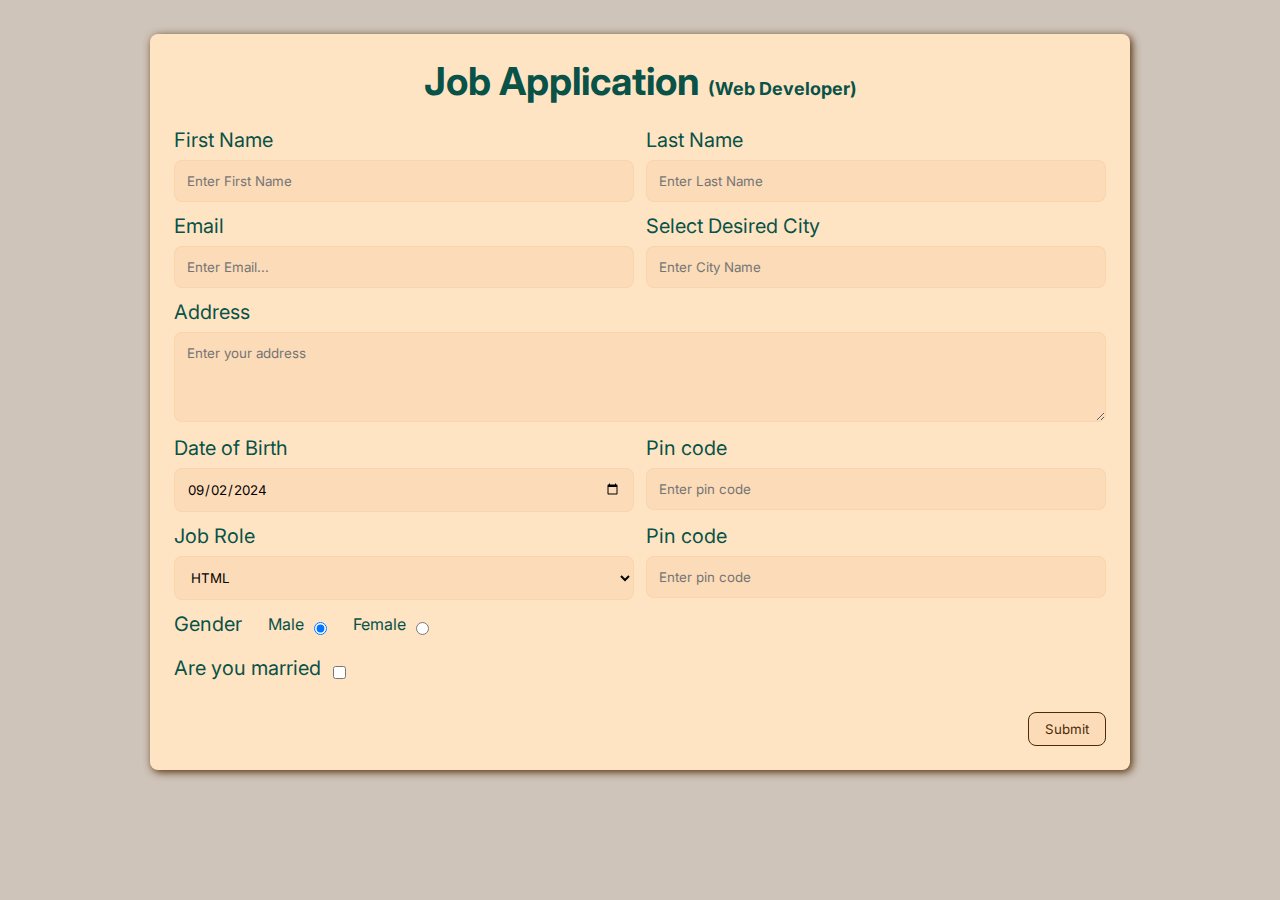
<file: 02-Job-Application-Website/index.html>
<!DOCTYPE html>
<html lang="en">
  <head>
    <meta charset="UTF-8" />
    <meta name="viewport" content="width=device-width, initial-scale=1.0" />
    <meta name="description" content="Job Application Form" />
    <!-- ========== Start Google Fonts Section ========== -->
    <link rel="preconnect" href="https://fonts.googleapis.com" />
    <link rel="preconnect" href="https://fonts.gstatic.com" crossorigin />
    <link
      href="https://fonts.googleapis.com/css2?family=Inter:ital,opsz,wght@0,14..32,100..900;1,14..32,100..900&display=swap"
      rel="stylesheet"
    />
    <!-- ========== End Google Fonts Section ========== -->
    <title>Job Application Form</title>
    <link rel="stylesheet" href="style.css" />
  </head>
  <body>
    <div class="container">
      <div class="application">
        <h1>Job Application <span> (Web Developer) </span></h1>
        <form action="">
          <div class="form-data">
            <fieldset class="normal">
              <label for="firstName">First Name</label>
              <input
                type="text"
                name="firstName"
                id="firstName"
                placeholder="Enter First Name"
                required
              />
            </fieldset>
            <fieldset class="normal">
              <label for="lastName">Last Name</label>
              <input
                type="text"
                name="lastName"
                id="lastName"
                placeholder="Enter Last Name"
                required
              />
            </fieldset>
            <fieldset class="normal">
              <label for="email">Email</label>
              <input
                type="text"
                name="email"
                id="email"
                placeholder="Enter Email..."
                required
              />
            </fieldset>

            <fieldset class="normal">
              <label for="station">Select Desired City</label>
              <input
                type="text"
                list="cities"
                id="station"
                name="station"
                placeholder="Enter City Name"
              />

              <datalist id="cities">
                <option value="Karachi"></option>
                <option value="Lahore"></option>
                <option value="Islamabad"></option>
                <option value="Peshawar"></option>
                <option value="Faisalabad"></option>
              </datalist>
            </fieldset>

            <fieldset class="fullWidth">
              <label for="address">Address</label>
              <textarea
                name="address"
                id="address"
                cols="50"
                rows="4"
                placeholder="Enter your address"
              ></textarea>
            </fieldset>
            <fieldset class="normal">
              <label for="dob">Date of Birth</label>
              <input type="date" name="dob" id="dob" value="2024-09-02" />
            </fieldset>

            <fieldset class="normal">
              <label for="pin">Pin code</label>
              <input
                type="number"
                name="pin"
                id="pin"
                placeholder="Enter pin code"
              />
            </fieldset>

            <fieldset class="normal">
              <label for="jobRole">Job Role</label>
              <select name="jobRole" id="jobRole">
                <optgroup label="Frontend">
                  <option value="html">HTML</option>
                  <option value="css">CSS</option>
                  <option value="javascript">JavaScript</option>
                </optgroup>
                <optgroup label="Backend">
                  <option value="nodejs">Node.js</option>
                  <option value="django">Django</option>
                  <option value="ruby-on-rails">Ruby on Rails</option>
                </optgroup>
              </select>
            </fieldset>

            <fieldset class="normal">
              <label for="pin">Pin code</label>
              <input
                type="number"
                name="pin"
                id="pin"
                placeholder="Enter pin code"
              />
            </fieldset>

            <fieldset class="fullWidth radio">
              <label for="gender"> Gender </label>
              <div class="gender">
                <label for="male">Male</label>
                <input type="radio" name="gender" id="male" checked />
              </div>
              <div class="gender">
                <label for="female">Female</label>
                <input type="radio" name="gender" id="female" />
              </div>
            </fieldset>

            <fieldset class="fullWidth checkbox">
              <label for="relocate"> Are you married</label>
              <input
                type="checkbox"
                name="relocate"
                id="relocate"
                value="yes"
              />
            </fieldset>
          </div>
          <div class="form-btn">
            <button>Submit</button>
          </div>
        </form>
      </div>
    </div>
  </body>
</html>
</file>
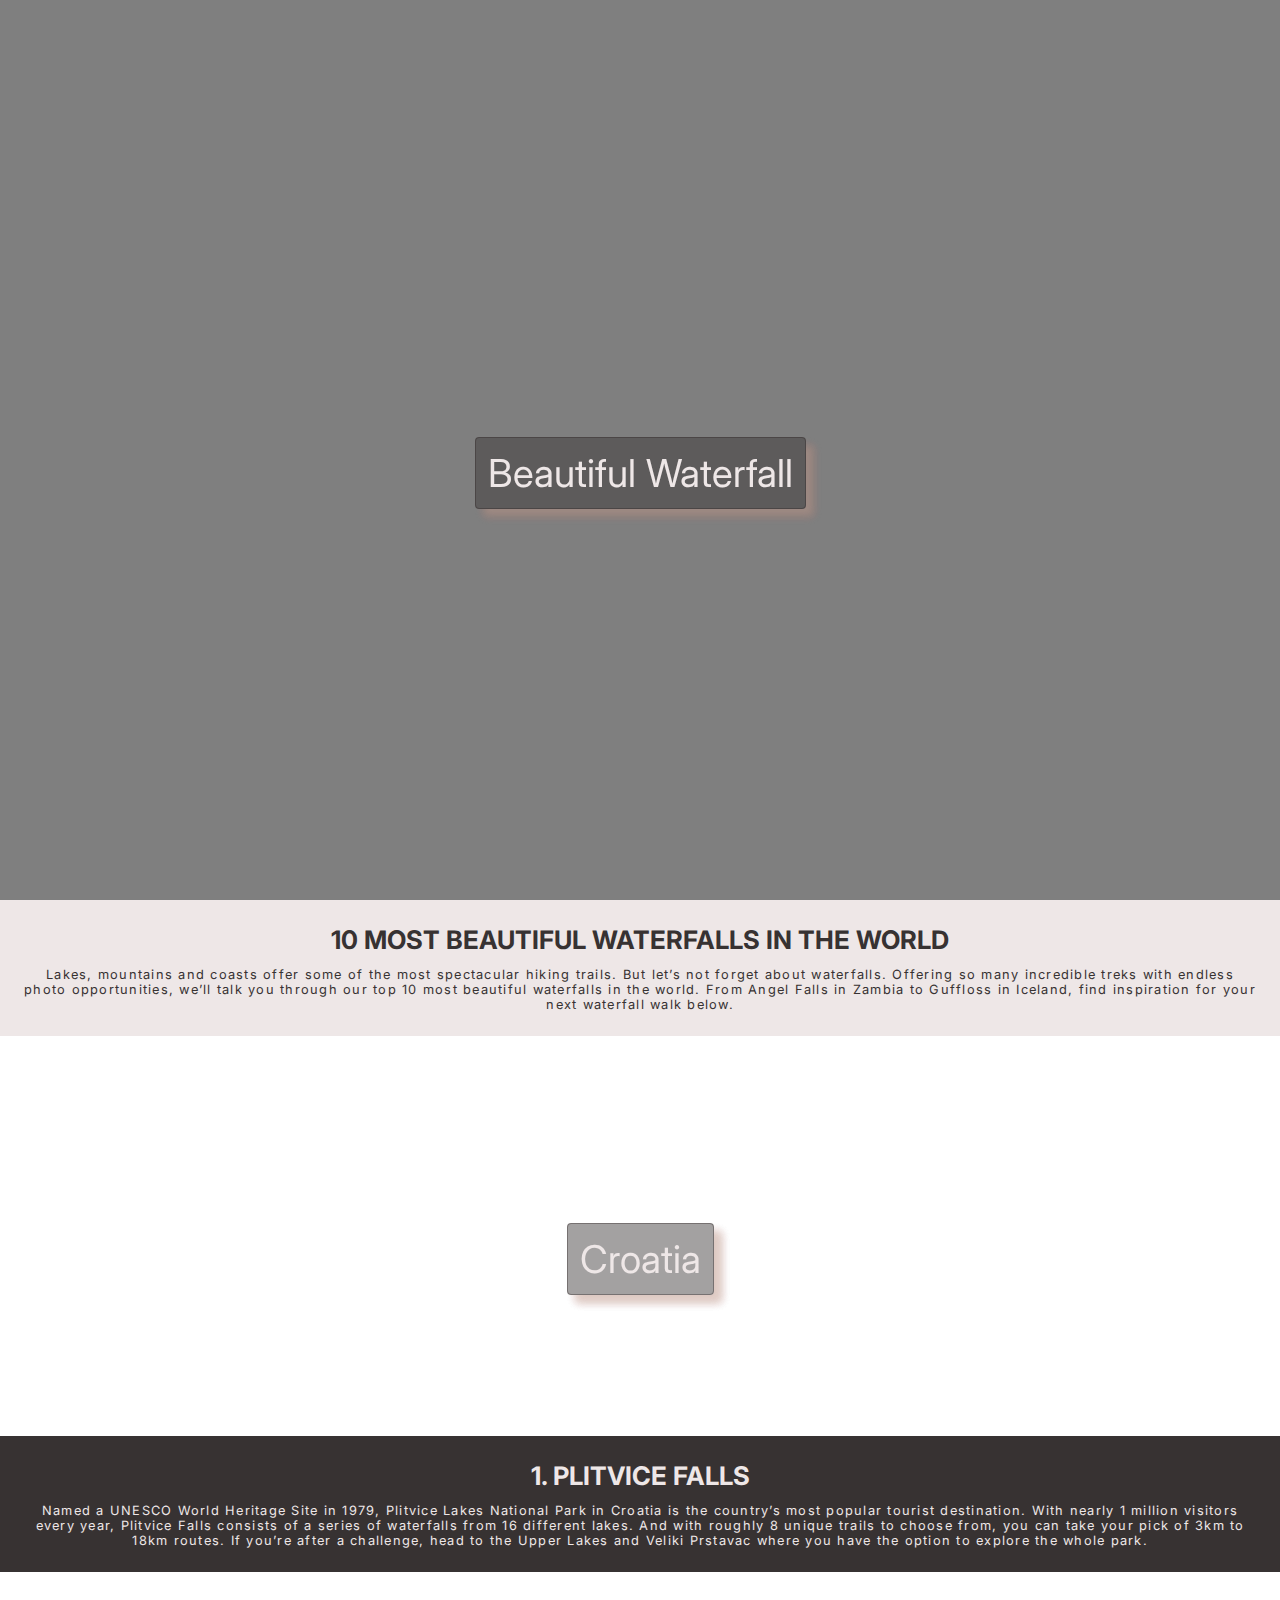
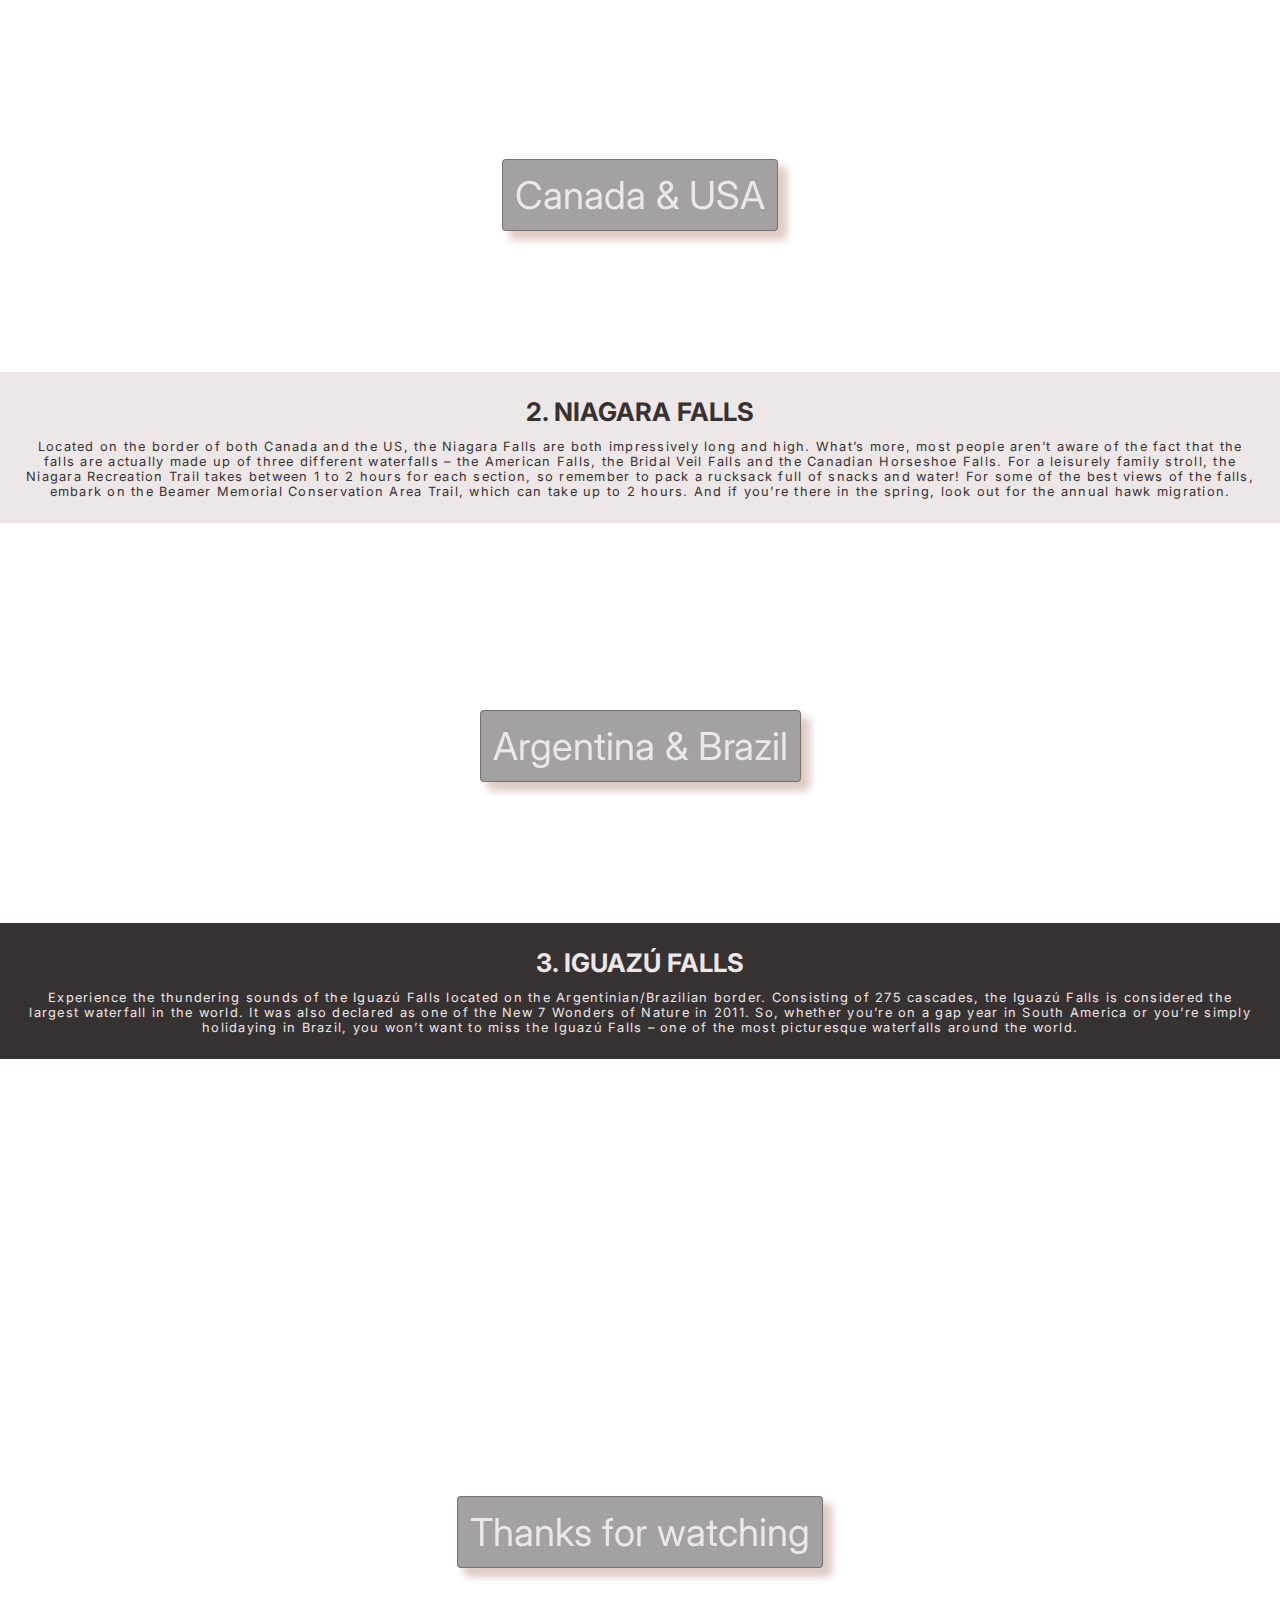
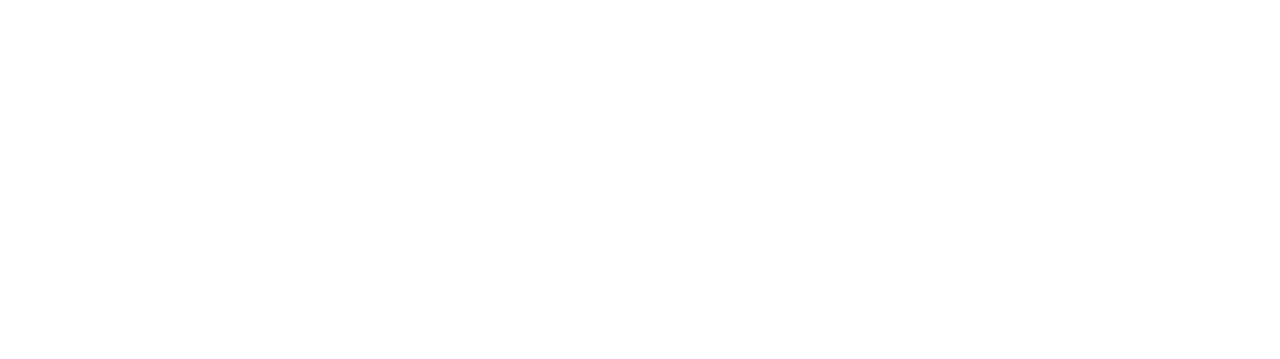
<file: 03-Parallax-Website/index.html>
<!DOCTYPE html>
<html lang="en">
  <head>
    <meta charset="UTF-8" />
    <meta name="viewport" content="width=device-width, initial-scale=1.0" />
    <meta name="description" content="Parallax Website" />
    <!-- ========== Start Google Fonts Section ========== -->
    <link rel="preconnect" href="https://fonts.googleapis.com" />
    <link rel="preconnect" href="https://fonts.gstatic.com" crossorigin />
    <link
      href="https://fonts.googleapis.com/css2?family=Inter:ital,opsz,wght@0,14..32,100..900;1,14..32,100..900&display=swap"
      rel="stylesheet"
    />
    <!-- ========== End Google Fonts Section ========== -->
    <title>Parallax Website</title>
    <link rel="stylesheet" href="style.css" />
  </head>
  <body>
    <section class="image cover-img">
      <div class="heading">
        <span>Beautiful Waterfall</span>
      </div>
    </section>

    <section class="text light">
      <h2>10 Most Beautiful Waterfalls in The World</h2>
      <p>
        Lakes, mountains and coasts offer some of the most spectacular hiking
        trails. But let’s not forget about waterfalls. Offering so many
        incredible treks with endless photo opportunities, we’ll talk you
        through our top 10 most beautiful waterfalls in the world. From Angel
        Falls in Zambia to Guffloss in Iceland, find inspiration for your next
        waterfall walk below.
      </p>
    </section>

    <section class="image plitvice">
      <div class="heading">
        <span>Croatia</span>
      </div>
    </section>

    <section class="text dark">
      <h2>1. Plitvice Falls</h2>
      <p>
        Named a UNESCO World Heritage Site in 1979, Plitvice Lakes National Park
        in Croatia is the country’s most popular tourist destination. With
        nearly 1 million visitors every year, Plitvice Falls consists of a
        series of waterfalls from 16 different lakes. And with roughly 8 unique
        trails to choose from, you can take your pick of 3km to 18km routes. If
        you’re after a challenge, head to the Upper Lakes and Veliki Prstavac
        where you have the option to explore the whole park.
      </p>
    </section>

    <section class="image niagara">
      <div class="heading">
        <span>Canada & USA</span>
      </div>
    </section>

    <section class="text light">
      <h2>2. Niagara Falls</h2>
      <p>
        Located on the border of both Canada and the US, the Niagara Falls are
        both impressively long and high. What’s more, most people aren’t aware
        of the fact that the falls are actually made up of three different
        waterfalls – the American Falls, the Bridal Veil Falls and the Canadian
        Horseshoe Falls. For a leisurely family stroll, the Niagara Recreation
        Trail takes between 1 to 2 hours for each section, so remember to pack a
        rucksack full of snacks and water! For some of the best views of the
        falls, embark on the Beamer Memorial Conservation Area Trail, which can
        take up to 2 hours. And if you’re there in the spring, look out for the
        annual hawk migration.
      </p>
    </section>

    <section class="image iguazu">
      <div class="heading">
        <span>Argentina & Brazil</span>
      </div>
    </section>

    <section class="text dark">
      <h2>3. Iguazú Falls</h2>
      <p>
        Experience the thundering sounds of the Iguazú Falls located on the
        Argentinian/Brazilian border. Consisting of 275 cascades, the Iguazú
        Falls is considered the largest waterfall in the world. It was also
        declared as one of the New 7 Wonders of Nature in 2011. So, whether
        you’re on a gap year in South America or you’re simply holidaying in
        Brazil, you won’t want to miss the Iguazú Falls – one of the most
        picturesque waterfalls around the world.
      </p>
    </section>

    <section class="image cover-img2">
      <div class="heading">
        <span>Thanks for watching</span>
      </div>
    </section>
  </body>
</html>
</file>
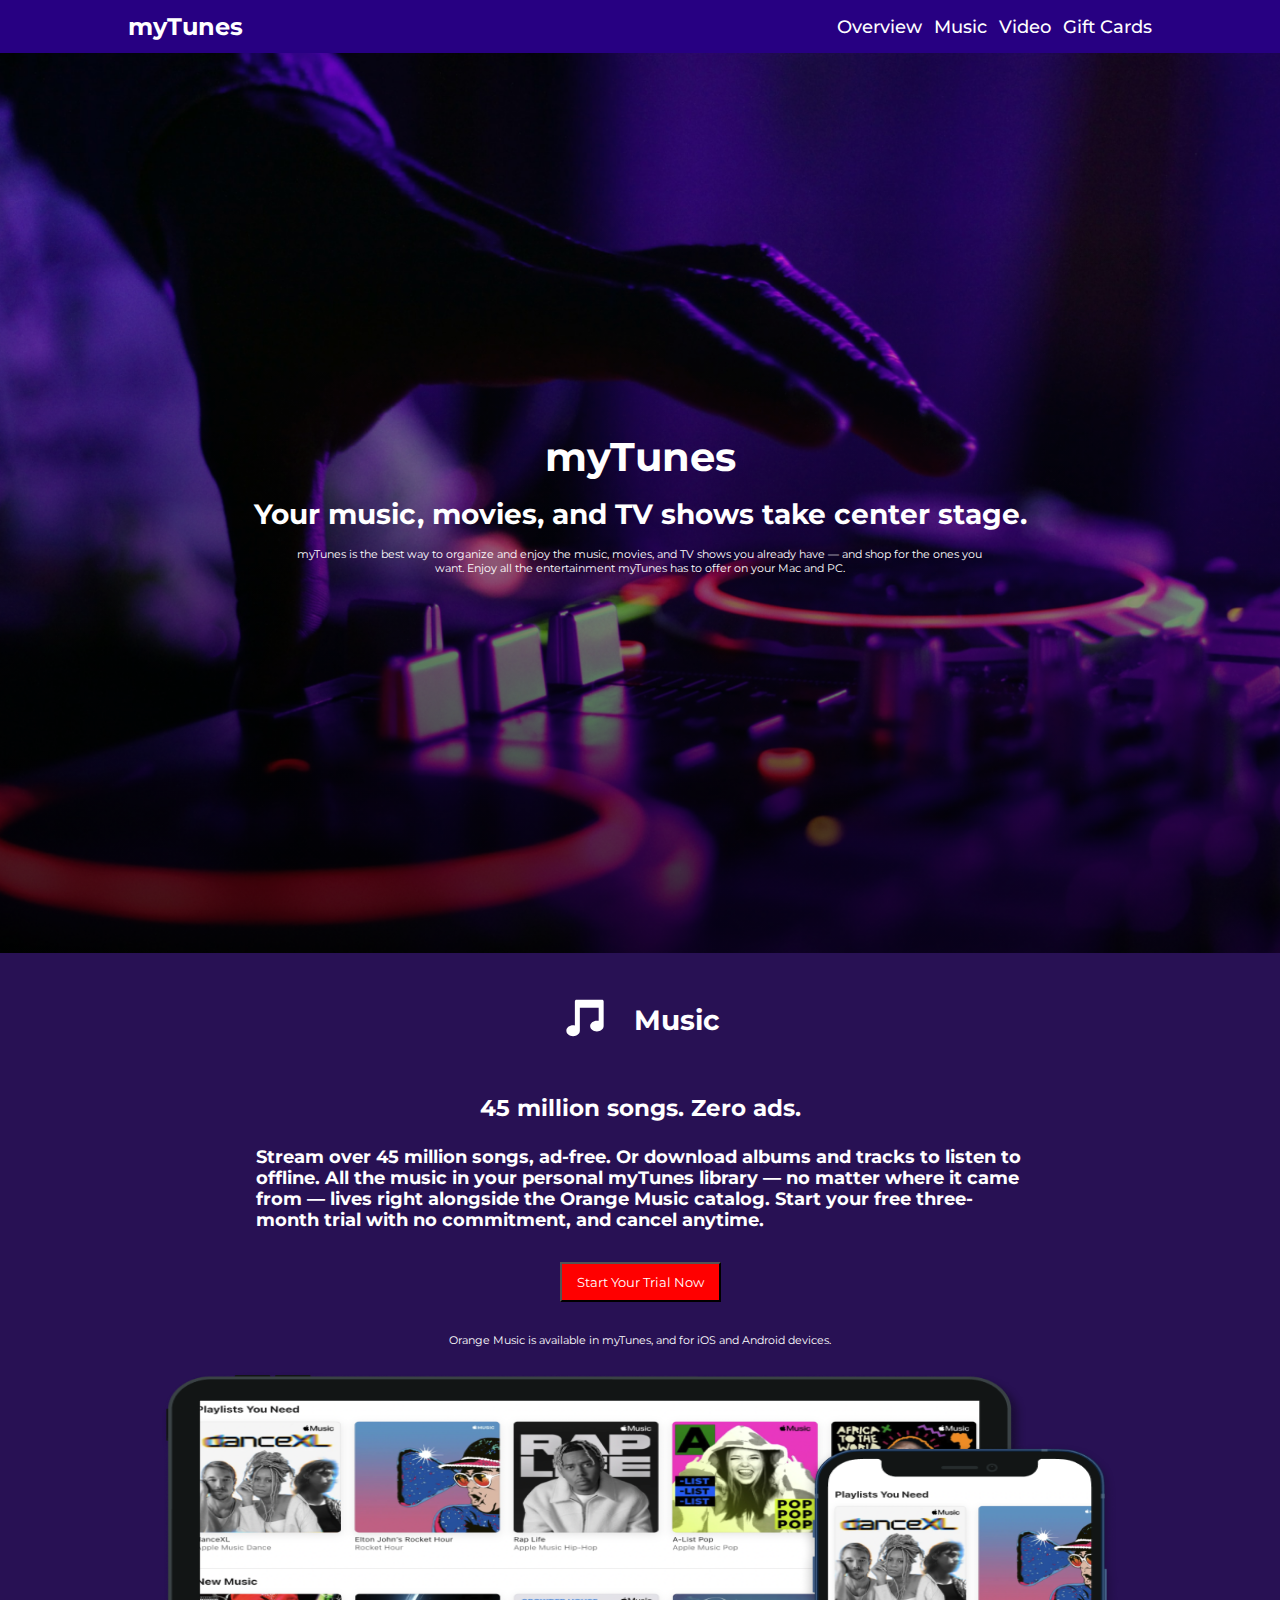
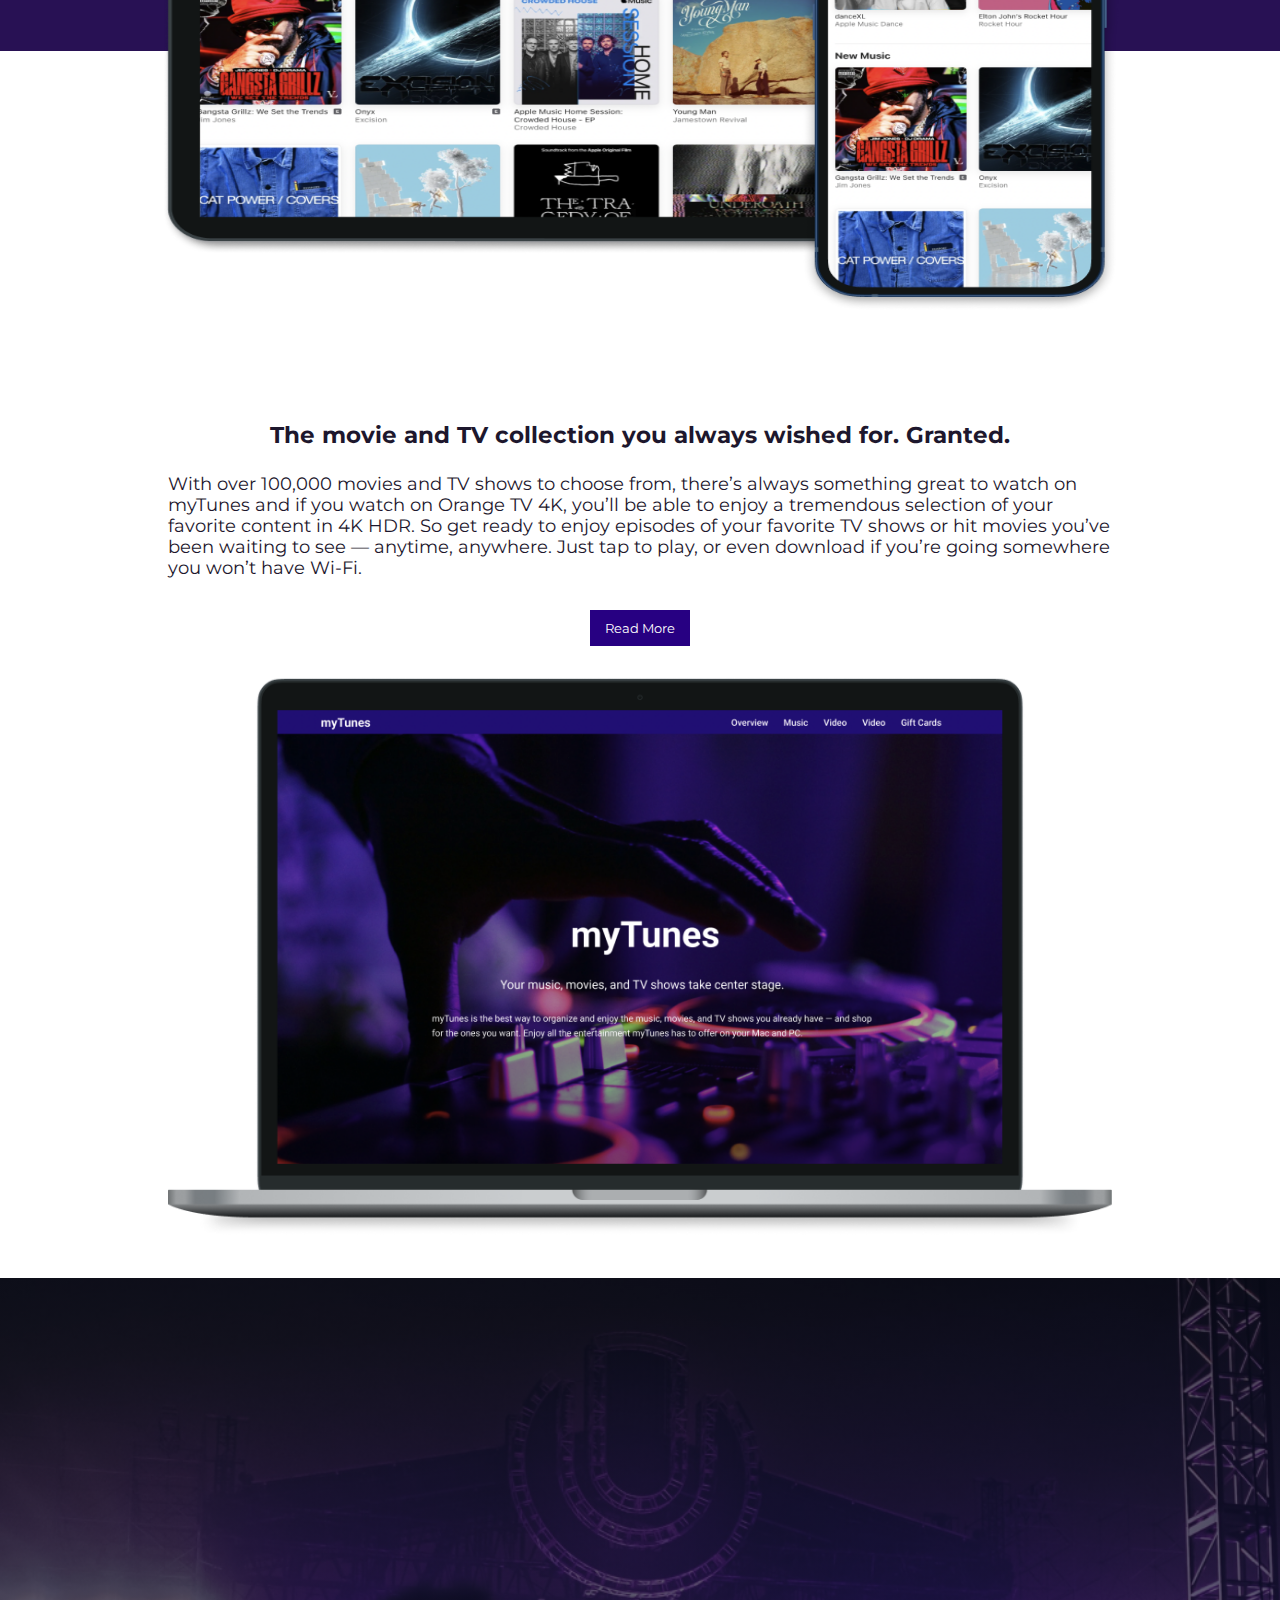
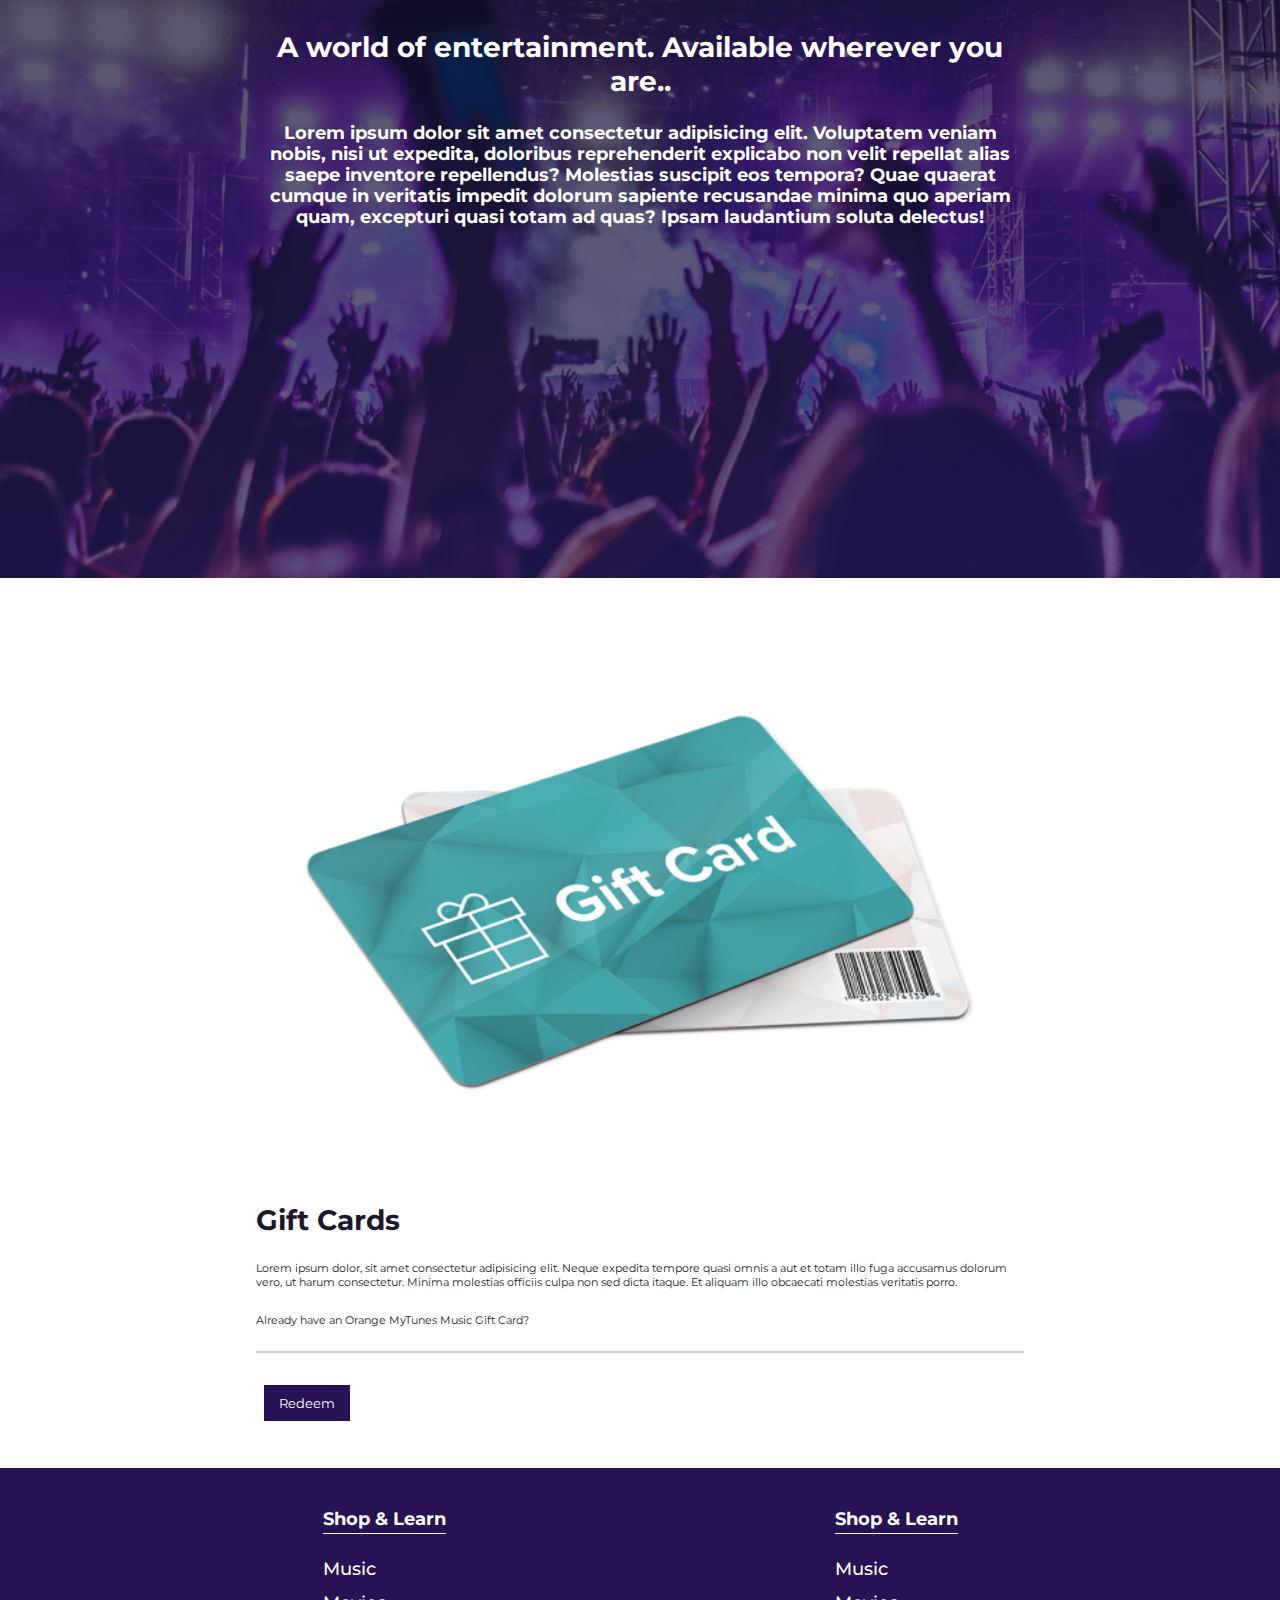
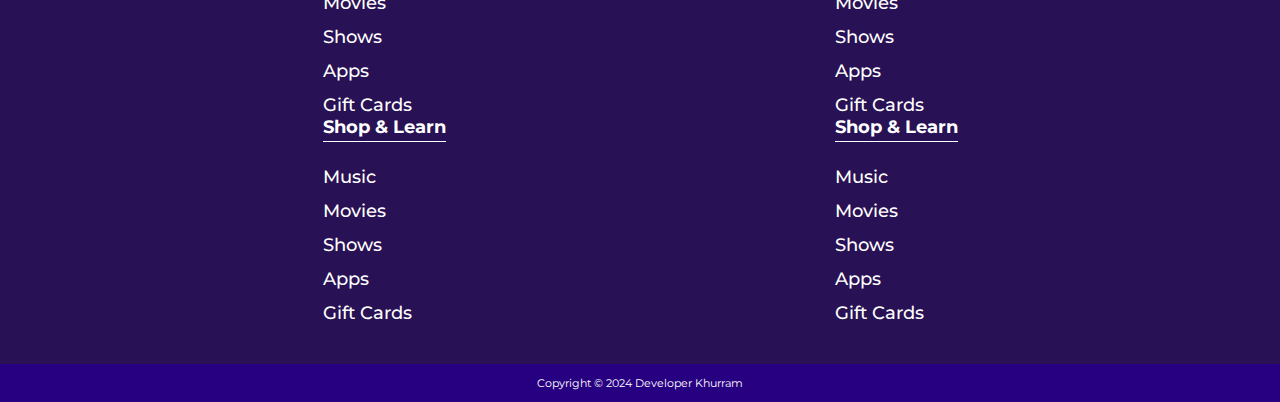
<file: 06-Music-Website/index.html>
<!DOCTYPE html>
<html lang="en">
  <head>
    <meta charset="UTF-8" />
    <meta name="viewport" content="width=device-width, initial-scale=1.0" />
    <meta
      name="description"
      content="myTunes is a music website for your favorite songs"
    />
    <!--? ========== Start Google Fonts Section ========== -->
    <link rel="preconnect" href="https://fonts.googleapis.com" />
    <link rel="preconnect" href="https://fonts.gstatic.com" crossorigin />
    <link
      href="https://fonts.googleapis.com/css2?family=Montserrat:ital,wght@0,100..900;1,100..900&display=swap"
      rel="stylesheet"
    />
    <!--! ========== End Google Fonts Section ========== -->

    <!--? ========== Start Font Awesome Section ========== -->
    <link
      rel="stylesheet"
      href="https://cdnjs.cloudflare.com/ajax/libs/font-awesome/6.6.0/css/all.min.css"
      integrity="sha512-Kc323vGBEqzTmouAECnVceyQqyqdsSiqLQISBL29aUW4U/M7pSPA/gEUZQqv1cwx4OnYxTxve5UMg5GT6L4JJg=="
      crossorigin="anonymous"
      referrerpolicy="no-referrer"
    />
    <!--! ========== End Font Awesome Section ========== -->

    <title>myTunes</title>
    <link rel="stylesheet" href="./css/style.css" />
  </head>
  <body>
    <header>
      <div class="container flex-between">
        <div class="logo">
          <span>myTunes</span>
        </div>
        <nav>
          <ul>
            <li><a href="#">Overview</a></li>
            <li><a href="#">Music</a></li>
            <li><a href="#">Video</a></li>
            <li><a href="#">Gift Cards</a></li>
          </ul>
          <div class="menu-icon">
            <i class="fa-solid fa-bars"></i>
          </div>
        </nav>
      </div>
    </header>

    <main class="flex">
      <div class="hero-section container">
        <div class="flex">
          <h1>myTunes</h1>
          <h3>Your music, movies, and TV shows take center stage.</h3>
          <p>
            myTunes is the best way to organize and enjoy the music, movies, and
            TV shows you already have — and shop for the ones you want. Enjoy
            all the entertainment myTunes has to offer on your Mac and PC.
          </p>
        </div>
      </div>
    </main>

    <section class="music">
      <div class="flex">
        <div class="detail container">
          <div class="flex container">
            <div class="title">
              <div class="flex">
                <div class="icon">
                  <img src="./images/music.svg" alt="music icon" />
                </div>
                <h3>Music</h3>
              </div>
            </div>
            <h4>45 million songs. Zero ads.</h4>
            <h5>
              Stream over 45 million songs, ad-free. Or download albums and
              tracks to listen to offline. All the music in your personal
              myTunes library — no matter where it came from — lives right
              alongside the Orange Music catalog. Start your free three-month
              trial with no commitment, and cancel anytime.
            </h5>
            <button>Start Your Trial Now</button>
            <p>
              Orange Music is available in myTunes, and for iOS and Android
              devices.
            </p>
          </div>
        </div>

        <div class="music-collection">
          <img
            src="./images/music-collection.png"
            alt="Music music collection"
          />
        </div>
      </div>
    </section>

    <section class="macBook container">
      <div class="flex">
        <h4>The movie and TV collection you always wished for. Granted.</h4>
        <h5>
          With over 100,000 movies and TV shows to choose from, there’s always
          something great to watch on myTunes and if you watch on Orange TV 4K,
          you’ll be able to enjoy a tremendous selection of your favorite
          content in 4K HDR. So get ready to enjoy episodes of your favorite TV
          shows or hit movies you’ve been waiting to see — anytime, anywhere.
          Just tap to play, or even download if you’re going somewhere you won’t
          have Wi-Fi.
        </h5>
        <button>Read More</button>
        <div class="macBook-img">
          <img src="./images/macBook-Pro.png" alt="macBook Pro" />
        </div>
      </div>
    </section>

    <section class="public-concert flex">
      <div class="container">
        <div class="flex container">
          <h3>A world of entertainment. Available wherever you are..</h3>
          <h5>
            Lorem ipsum dolor sit amet consectetur adipisicing elit. Voluptatem
            veniam nobis, nisi ut expedita, doloribus reprehenderit explicabo
            non velit repellat alias saepe inventore repellendus? Molestias
            suscipit eos tempora? Quae quaerat cumque in veritatis impedit
            dolorum sapiente recusandae minima quo aperiam quam, excepturi quasi
            totam ad quas? Ipsam laudantium soluta delectus!
          </h5>
        </div>
      </div>
    </section>

    <section class="gift-card">
      
        <div class="container">
            <div class="flex">
                <div class="image">
                  <img src="./images/gift-card.png" alt="gift card" />
                </div>
                <div class="text flex">
                  <h3>Gift Cards</h3>
                  <p>
                    Lorem ipsum dolor, sit amet consectetur adipisicing elit. Neque
                    expedita tempore quasi omnis a aut et totam illo fuga accusamus
                    dolorum vero, ut harum consectetur. Minima molestias officiis
                    culpa non sed dicta itaque. Et aliquam illo obcaecati molestias
                    veritatis porro.
                  </p>
                  <p>Already have an Orange MyTunes Music Gift Card?</p>
                  <div class="line-border"></div>
                  <button>Redeem</button>
                </div>
              </div>
        </div>
      
    </section>

    <footer>
      <div class="top">
        <div class="container">
          <div class="links-grid">
            <div class="links">
              <h5>Shop & Learn</h5>
              <ul>
                <li><a href="#">Music</a></li>
                <li><a href="#">Movies</a></li>
                <li><a href="#">Shows</a></li>
                <li><a href="#">Apps</a></li>
                <li><a href="#">Gift Cards</a></li>
              </ul>
            </div>

            <div class="links">
              <h5>Shop & Learn</h5>
              <ul>
                <li><a href="#">Music</a></li>
                <li><a href="#">Movies</a></li>
                <li><a href="#">Shows</a></li>
                <li><a href="#">Apps</a></li>
                <li><a href="#">Gift Cards</a></li>
              </ul>
            </div>

            <div class="links">
              <h5>Shop & Learn</h5>
              <ul>
                <li><a href="#">Music</a></li>
                <li><a href="#">Movies</a></li>
                <li><a href="#">Shows</a></li>
                <li><a href="#">Apps</a></li>
                <li><a href="#">Gift Cards</a></li>
              </ul>
            </div>

            <div class="links">
              <h5>Shop & Learn</h5>
              <ul>
                <li><a href="#">Music</a></li>
                <li><a href="#">Movies</a></li>
                <li><a href="#">Shows</a></li>
                <li><a href="#">Apps</a></li>
                <li><a href="#">Gift Cards</a></li>
              </ul>
            </div>
          </div>
        </div>
      </div>
      <div class="bottom">
        <p>Copyright © 2024 Developer Khurram</p>
      </div>
    </footer>
  </body>
</html>
</file>
<file: 02-Job-Application-Website/style.css>
* {
  margin: 0;
  padding: 0;
  box-sizing: border-box;
  font-family: "Inter", sans-serif;
}
:root {
  --background-color: #cfc4b9;
  --secondary-color: #ffe4c4;
  --heading-color: #4d2b08;
  --text-color: #085247;
  --border-color: #e0954a1a;
}
html {
  font-size: clamp(45%, 5vw + 1%, 62.5%);
}
body {
  background-color: var(--background-color);
  color: var(--text-color);
}
.container {
  width: 90%;
  margin: 0 auto;
}
.application {
  width: 85%;
  margin: 3.4rem auto;
  padding: 2.4rem;
  background-color: var(--secondary-color);
  border-radius: 0.8rem;
  -webkit-border-radius: 0.8rem;
  -moz-border-radius: 0.8rem;
  -ms-border-radius: 0.8rem;
  -o-border-radius: 0.8rem;
  box-shadow: 0.2rem 0.2rem 0.8rem var(--heading-color);
  display: flex;
  flex-direction: column;
  gap: 2.4rem;

  & h1 {
    text-align: center;
    font-size: clamp(3.6rem, 3vw + 1%, 6.4rem);

    & span {
      font-size: clamp(1.8rem, 1vw + 1%, 2.4rem);
    }
  }
}
form {
  display: flex;
  flex-direction: column;
  gap: 2.4rem;
}
fieldset {
  border: none;
}
label {
  display: block;
  margin-bottom: 0.8rem;
  font-size: clamp(1.2rem, 2vw + 1%, 2rem);
}
input[type="text"],
input[type="email"],
input[type="number"],
input[type="date"],
datalist,
select,
option,
textarea {
  width: 100%;
  padding: 1.2rem;
  border-radius: 0.8rem;
  -webkit-border-radius: 0.8rem;
  -moz-border-radius: 0.8rem;
  -ms-border-radius: 0.8rem;
  -o-border-radius: 0.8rem;
  background-color: var(--border-color);
  border: 1px solid var(--border-color);
  transition: all 0.3s linear;
  -webkit-transition: all 0.3s linear;
  -moz-transition: all 0.3s linear;
  -ms-transition: all 0.3s linear;
  -o-transition: all 0.3s linear;
  outline-style: none;

  &:focus {
    border: 1px solid var(--heading-color);
  }
}
.form-data {
  display: grid;
  grid-template-columns: repeat(
    auto-fit,
    minmax(clamp(20rem, 32vw, 44rem), 1fr)
  );
  gap: 1.2rem;
}
.fullWidth {
  grid-column: 1/ -1;
}
.radio {
  display: flex;
  align-items: center;
  gap: clamp(1.2rem, 2vw, 7.2rem);

  & .gender {
    display: flex;
    align-items: center;
    gap: 1rem;

    & label {
      font-size: clamp(1.2rem, 2vw + 1%, 1.6rem);
    }
  }
}
.checkbox {
  display: flex;
  align-items: center;
  gap: 1.2rem;
}
.form-btn {
  display: flex;
  justify-content: end;

  & button {
    padding: 0.8rem 1.6rem;
    border-radius: 0.8rem;
    -webkit-border-radius: 0.8rem;
    -moz-border-radius: 0.8rem;
    -ms-border-radius: 0.8rem;
    -o-border-radius: 0.8rem;
    outline: none;
    border: 0.1rem solid var(--heading-color);
    background-color: var(--border-color);
    color: var(--heading-color);
    transition: all 0.3s linear;
    -webkit-transition: all 0.3s linear;
    -moz-transition: all 0.3s linear;
    -ms-transition: all 0.3s linear;
    -o-transition: all 0.3s linear;
    flex: 0 0 0;

    &:hover {
      background-color: var(--heading-color);
      color: var(--secondary-color);
      border: 0.1rem solid var(--background-color);
      cursor: pointer;
      transform: scale(0.9);
      -webkit-transform: scale(0.9);
      -moz-transform: scale(0.9);
      -ms-transform: scale(0.9);
      -o-transform: scale(0.9);
    }
  }
}
</file>
<file: 03-Parallax-Website/style.css>
* {
  margin: 0;
  padding: 0;
  box-sizing: border-box;
  font-family: "Inter", sans-serif;
}
:root {
  --dark-color: #37323275;
  --dark-text: #373232;
  --light-color: #eee7e7;
}
html {
  font-size: clamp(45%, 3vw, 62.5%);
}
span {
  font-size: clamp(2.4rem, 3vw, 6.4rem);
  padding: 1.2rem;
  background-color: var(--dark-color);
  color: var(--light-color);
  box-shadow: 0.8rem 0.8rem 0.8rem #ebeae44d, 0.8rem 0.8rem 0.8rem #791c054d;
  border-radius: 0.4rem;
  -webkit-border-radius: 0.4rem;
  -moz-border-radius: 0.4rem;
  -ms-border-radius: 0.4rem;
  -o-border-radius: 0.4rem;
  backdrop-filter: blur(1.5px);
  -webkit-backdrop-filter: blur(1.5px);
  border: 1px solid #2e232363;
}
.cover-img {
  background: linear-gradient(rgba(0, 0, 0, 0.5), rgba(0, 0, 0, 0.5)),
    url("https://images.pexels.com/photos/3766971/pexels-photo-3766971.jpeg?auto=compress&cs=tinysrgb&w=1260&h=750&dpr=1");
  height: 100vh;
}
.cover-img2 {
  background: linear-gradient(rgba(0, 0, 0, 0.5), rgba(0, 0, 0, 0.5)),
    url("https://www.intrepidtravel.com/adventures/wp-content/uploads/2017/06/Iguazu-Falls-Argentina-or-Brazil-1.jpg");
  height: 100vh;
}
.plitvice {
  background: linear-gradient(rgba(0, 0, 0, 0.5), rgba(0, 0, 0, 0.5)),
    url("https://retirementtravelers.com/wp-content/uploads/2022/10/Untitled-design-2022-10-25T220336.711.png");
  height: 40rem;
}
.niagara {
  background: linear-gradient(rgba(0, 0, 0, 0.5), rgba(0, 0, 0, 0.5)),
    url("https://c.wallhere.com/photos/08/d1/Niagara_Falls_USA_waterfall-1440517.jpg!d");
  height: 40rem;
}
.iguazu {
  background: linear-gradient(rgba(0, 0, 0, 0.5), rgba(0, 0, 0, 0.5)),
    url("https://www.intrepidtravel.com/adventures/wp-content/uploads/2017/06/rsz_website-hero_web-map-brazil_iguazu-falls_green-moss.jpg");
  height: 40rem;
}
.image {
  position: relative;
  background-attachment: fixed;
  background-position: center;
  background-repeat: no-repeat;
  background-size: cover;
}
.heading {
  position: absolute;
  top: 50%;
  width: 100%;
  text-align: center;
}
.text {
  padding: 2.4rem;
  text-align: center;

  & h2 {
    margin-bottom: 1.2rem;
    font-size: clamp(2rem, 2vw, 3.6rem);
    text-transform: uppercase;
  }

  & p {
    letter-spacing: 0.125rem;
    font-size: clamp(1.2rem, 1vw, 1.6rem);
  }
}
.light {
  color: var(--dark-text);
  background-color: var(--light-color);
}
.dark {
  color: var(--light-color);
  background-color: var(--dark-text);
}
</file>
<file: 06-Music-Website/css/style.css>
@import url("responsive.css");

:root {
  --text-primary: #fff;
  --text-secondary: #1d172d;
  --bg-primary: #270082;
  --bg-secondary: #281154;

  --linear-gradient: linear-gradient(
    2.25deg,
    rgba(0, 0, 0, 0.5) 0.68%,
    rgba(0, 0, 0, 0) 82.95%
  );
  --public-linear-gradient: linear-gradient(
    174.73deg,
    rgba(3, 0, 12, 0.67) 8.36%,
    rgba(34, 16, 89, 0.67) 95.78%
  );
}
* {
  margin: 0;
  padding: 0;
  box-sizing: border-box;
  font-family: "Montserrat", sans-serif;
  color: var(--text-primary);
}
/* Root font size */
html {
  font-size: 62.5%;
}

p {
  font-size: clamp(1rem, 2vw, 1.125rem); /* Adjusts between 16px and 18px */
}
h1 {
  font-size: clamp(2.5rem, 5vw, 4rem); /* Adjusts between 40px and 64px */
}
h2 {
  font-size: clamp(2rem, 4vw, 3.25rem); /* Adjusts between 32px and 52px */
}
h3 {
  font-size: clamp(1.75rem, 3.5vw, 2.75rem); /* Adjusts between 28px and 44px */
}
h4 {
  font-size: clamp(1.5rem, 3vw, 2.25rem); /* Adjusts between 24px and 36px */
}
h5 {
  font-size: clamp(1.25rem, 2.5vw, 1.75rem); /* Adjusts between 20px and 28px */
}
h6 {
  font-size: clamp(1rem, 2vw, 1.5rem); /* Adjusts between 16px and 24px */
}
.container {
  width: 80%;
  /* padding: clamp(1rem, 2vw, 2rem); */
  /* Adjusts between 16px and 32px */
  margin: 0 auto;
  /* margin: clamp(1rem, 3vw, 3rem) auto; */
  /* Centered with responsive top/bottom margins */
}
button {
  padding: clamp(0.5rem, 1.5vw, 1rem) clamp(1rem, 2vw, 1.5rem); /* Responsive padding for buttons */
  margin: clamp(0.25rem, 1vw, 0.75rem); /* Adjusts margins to ensure spacing */
  background: red;
}
section {
  padding: clamp(2rem, 5vw, 4rem);
  /* Adjusts between 32px and 64px */
  /* margin: clamp(2rem, 4vw, 5rem) 0;  */
  /* Top/bottom margins adjust between 32px and 80px */
}
ul {
  display: flex;
  gap: 1.2rem;
  list-style: none;
}
a {
  text-decoration: none;
  font-weight: 500;
  font-size: 1.8rem;
}
.flex {
  display: flex;
  align-items: center;
  justify-content: center;
}
.flex-between {
  display: flex;
  align-items: center;
  justify-content: space-between;
}

header {
  padding: 1.2rem 0;
  background: var(--bg-primary);

  & .logo span {
    font-size: 2.4rem;
    font-weight: 700;
  }

  & nav {
    & ul li a {
      position: relative;
      transition: all 0.3s linear;
      -webkit-transition: all 0.3s linear;
      -moz-transition: all 0.3s linear;
      -ms-transition: all 0.3s linear;
      -o-transition: all 0.3s linear;

      &::before {
        content: "";
        position: absolute;
        border-bottom: 0.1rem solid var(--text-primary);
        width: 0;
        bottom: -30%;
      }

      &:hover::before {
        width: 100%;
      }

      &:hover {
        color: var(--text-secondary);
        text-shadow: 0.1rem 0.1rem rgba(255, 255, 255, 0.683);
      }
    }
  }
}

main {
  background: var(--linear-gradient), url("../images/hero-image.png");
  background-position: center;
  background-repeat: no-repeat;
  background-size: cover;
  height: 100vh;
  text-align: center;
  gap: 1.2rem;

  & .hero-section .flex {
    flex-direction: column;
    gap: 1.6rem;

    & p {
      width: 70%;
    }
  }
}

.music {
  /* height: 100vh; */
  background: var(--bg-secondary);

  & .flex {
    flex-direction: column;
  }

  & .detail .flex {
    flex-direction: column;
    gap: 2.4rem;
    margin-bottom: 2.4rem;

    & .title .flex {
      flex-direction: row;
    }
  }

  & .music-collection {
    width: 80%;
    aspect-ratio: 16/9;
    overflow: hidden;
    object-fit: cover;
    margin-bottom: -25%;

    & img {
      width: 100%;
      height: 100%;
    }
  }
}

.macBook .flex {
  flex-direction: column;
  gap: 2.4rem;
  margin-top: 35%;

  & h4,
  h5 {
    color: var(--text-secondary);
  }

  & h5 {
    font-weight: 400;
  }

  & button {
    outline: none;
    border: none;
    background: var(--bg-primary);
  }

  & .macBook-img {
    width: 100%;
    height: auto;

    & img {
      width: 100%;
      height: 100%;
    }
  }
}

.public-concert {
  background: var(--public-linear-gradient), url("../images/public-concert.png");
  height: 100vh;
  background-position: center;
  background-repeat: no-repeat;
  background-size: cover;

  & .container .flex {
    flex-direction: column;
    gap: 2.4rem;
    align-items: center;
    justify-content: center;
    text-align: center;
  }
}

.gift-card {
  /* margin: 4.2rem 0; */

  & .flex {
    gap: 1.2rem;
    align-items: center;
    justify-content: center;

    & .image {
      width: 90%;
      overflow: hidden;
      object-fit: cover;

      & img {
        width: 100%;
        aspect-ratio: 16/9;
      }
    }

    & .text {
      flex-direction: column;
      align-items: start;
      gap: 2.4rem;
      width: 80%;

      & h3,
      p {
        color: var(--text-secondary);
      }

      & .line-border {
        border: 0.1rem solid #ccc;
        width: 100%;
      }

      & button {
        background: var(--bg-secondary);
        border: none;
      }
    }
  }
}

footer {
  & .top {
    background: var(--bg-secondary);
    padding: 4rem 0;

    & .container .links-grid {
      display: grid;
      grid-template-columns: repeat(4, 1fr);
      place-items: center;

      & .links {
        & h5 {
          margin-bottom: 2.4rem;
          border-bottom: 0.1rem solid var(--text-primary);
          padding-bottom: 0.4rem;
        }

        & ul {
          flex-direction: column;
        }
      }
    }
  }

  & .bottom {
    background: var(--bg-primary);
    text-align: center;
    padding: 1.2rem 0;
  }
}
</file>
